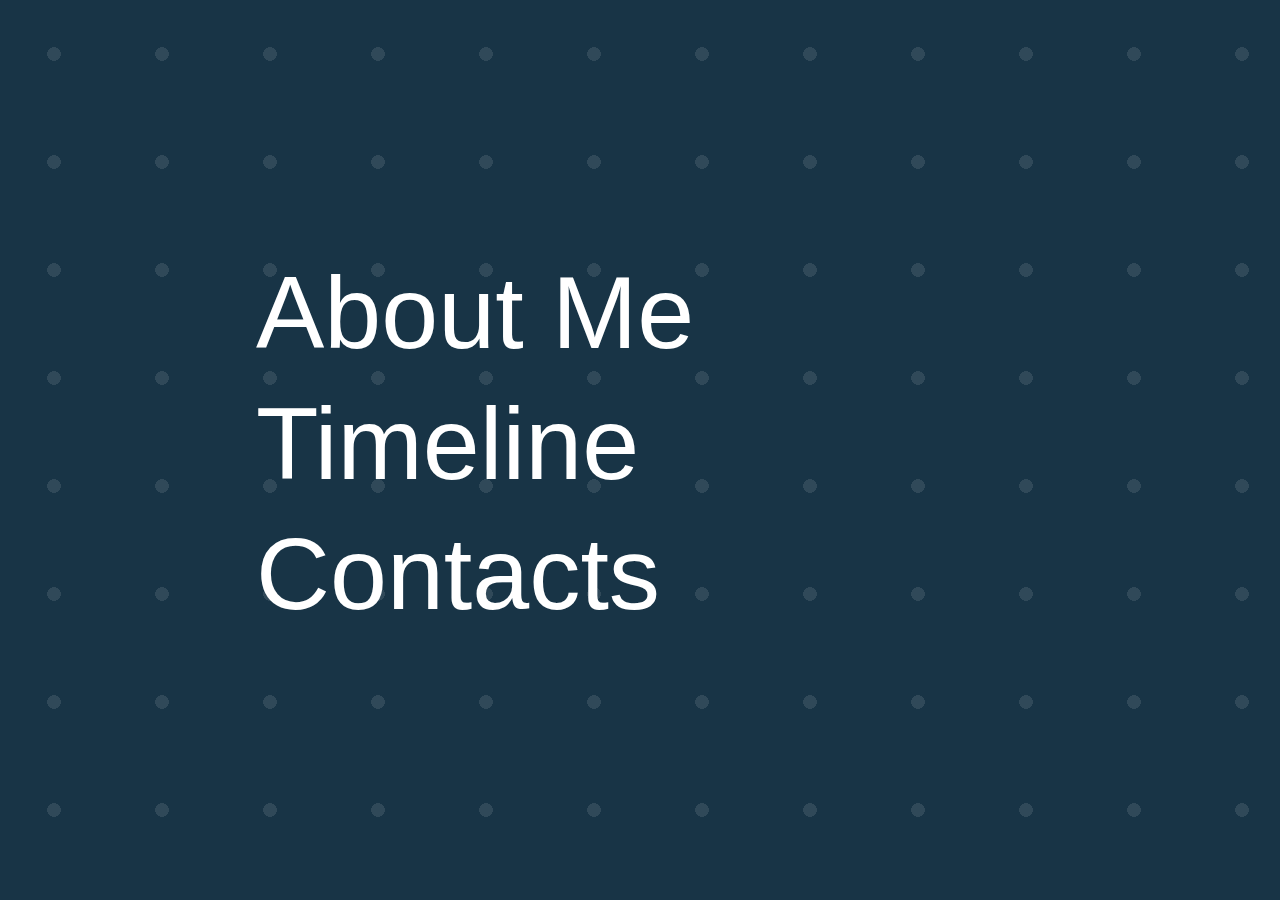
<file: index.html>
<html lang="en">
<head>
  <meta charset="UTF-8">
  <meta http-equiv="X-UA-Compatible" content="IE=edge">
  <meta name="viewport" content="width=device-width, initial-scale=1.0">
  <title>Koramist Samorapoom (Ongsa) Menu</title>
  <link rel="stylesheet" href="menu/index.css">
</head>



<body>
  <div id="menu">
    <div id="menu-items">
      <a href="about/about.html" class="menu-item">About Me</a>
      <a href="timeline/timeline.html" class="menu-item">Timeline</a>
      <a href="contact/contact.html" class="menu-item">Contacts</a>
      <div class="menu-item"></div>
    </div>
    <div id="menu-background-pattern"></div>
    <div id="menu-background-image"></div>
  </div>

  
  
  <script src="menu/index.js"></script>
</body>
</html>
</file>
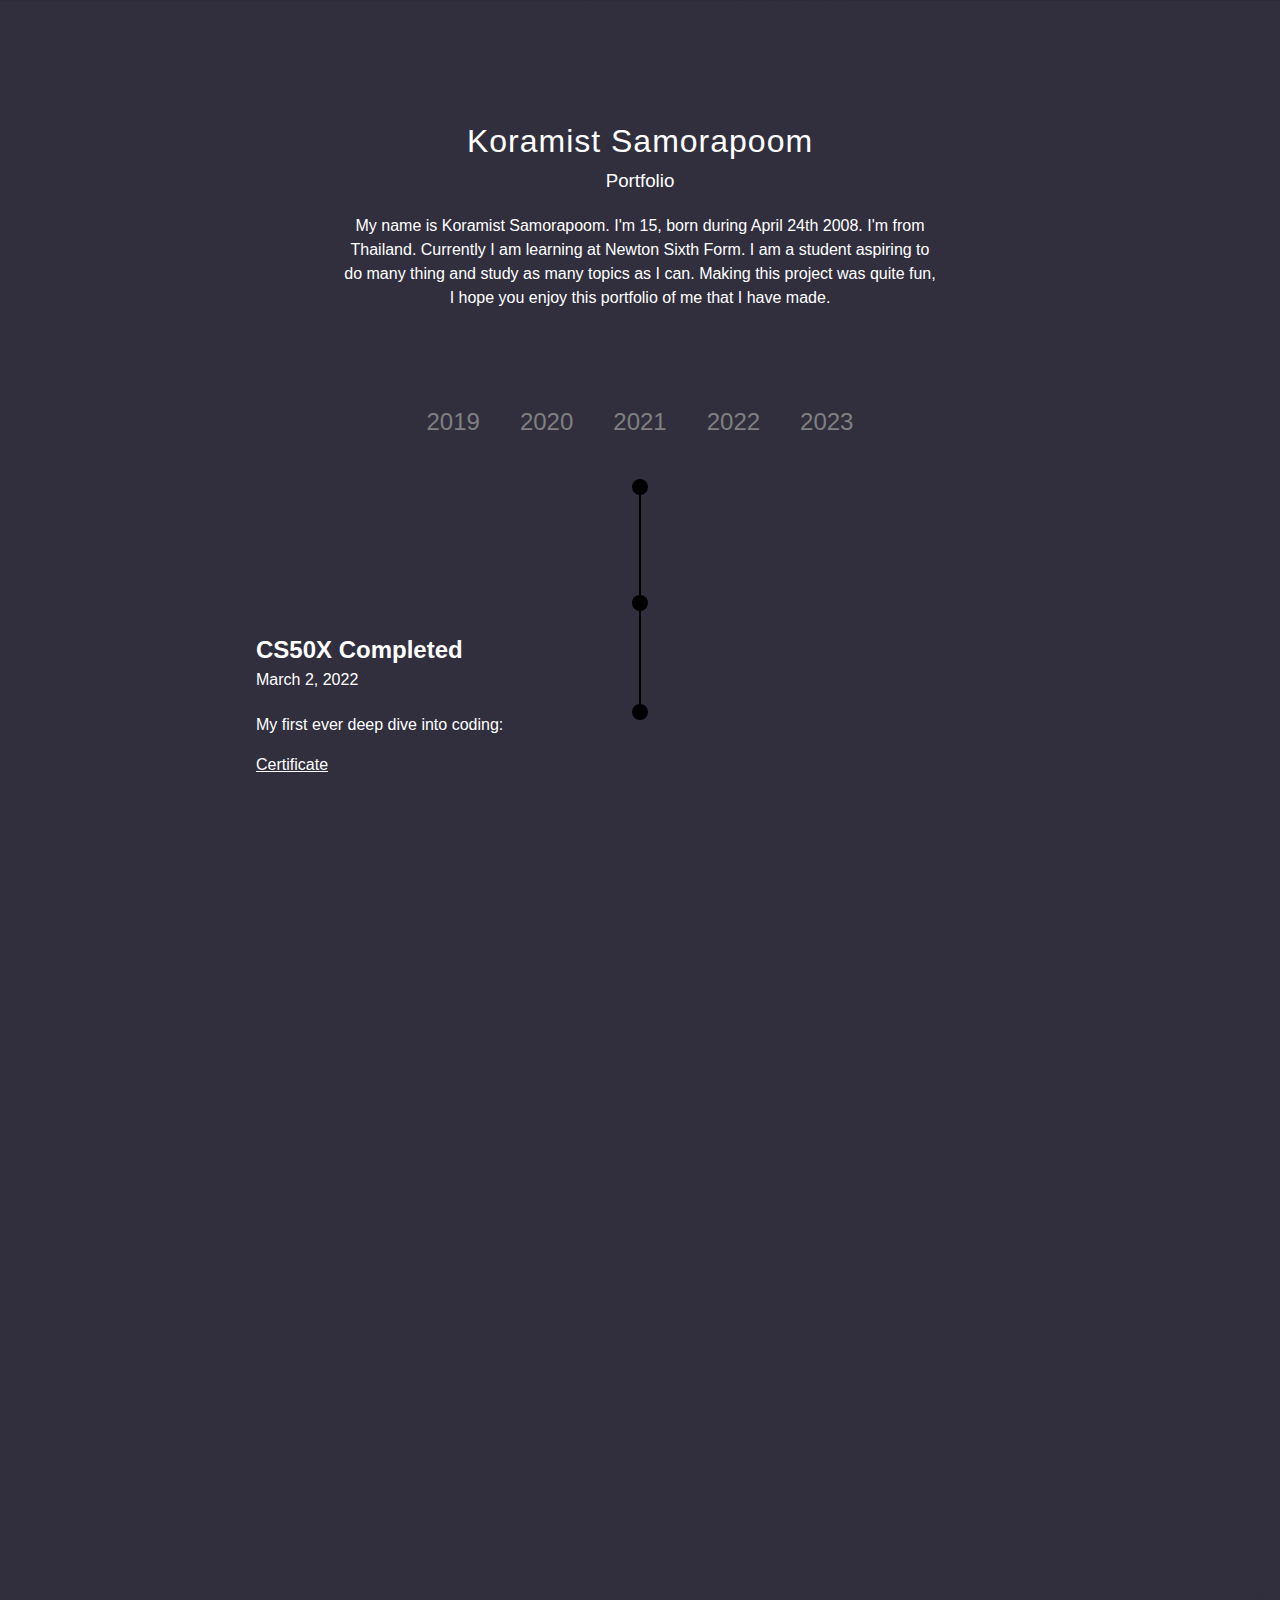
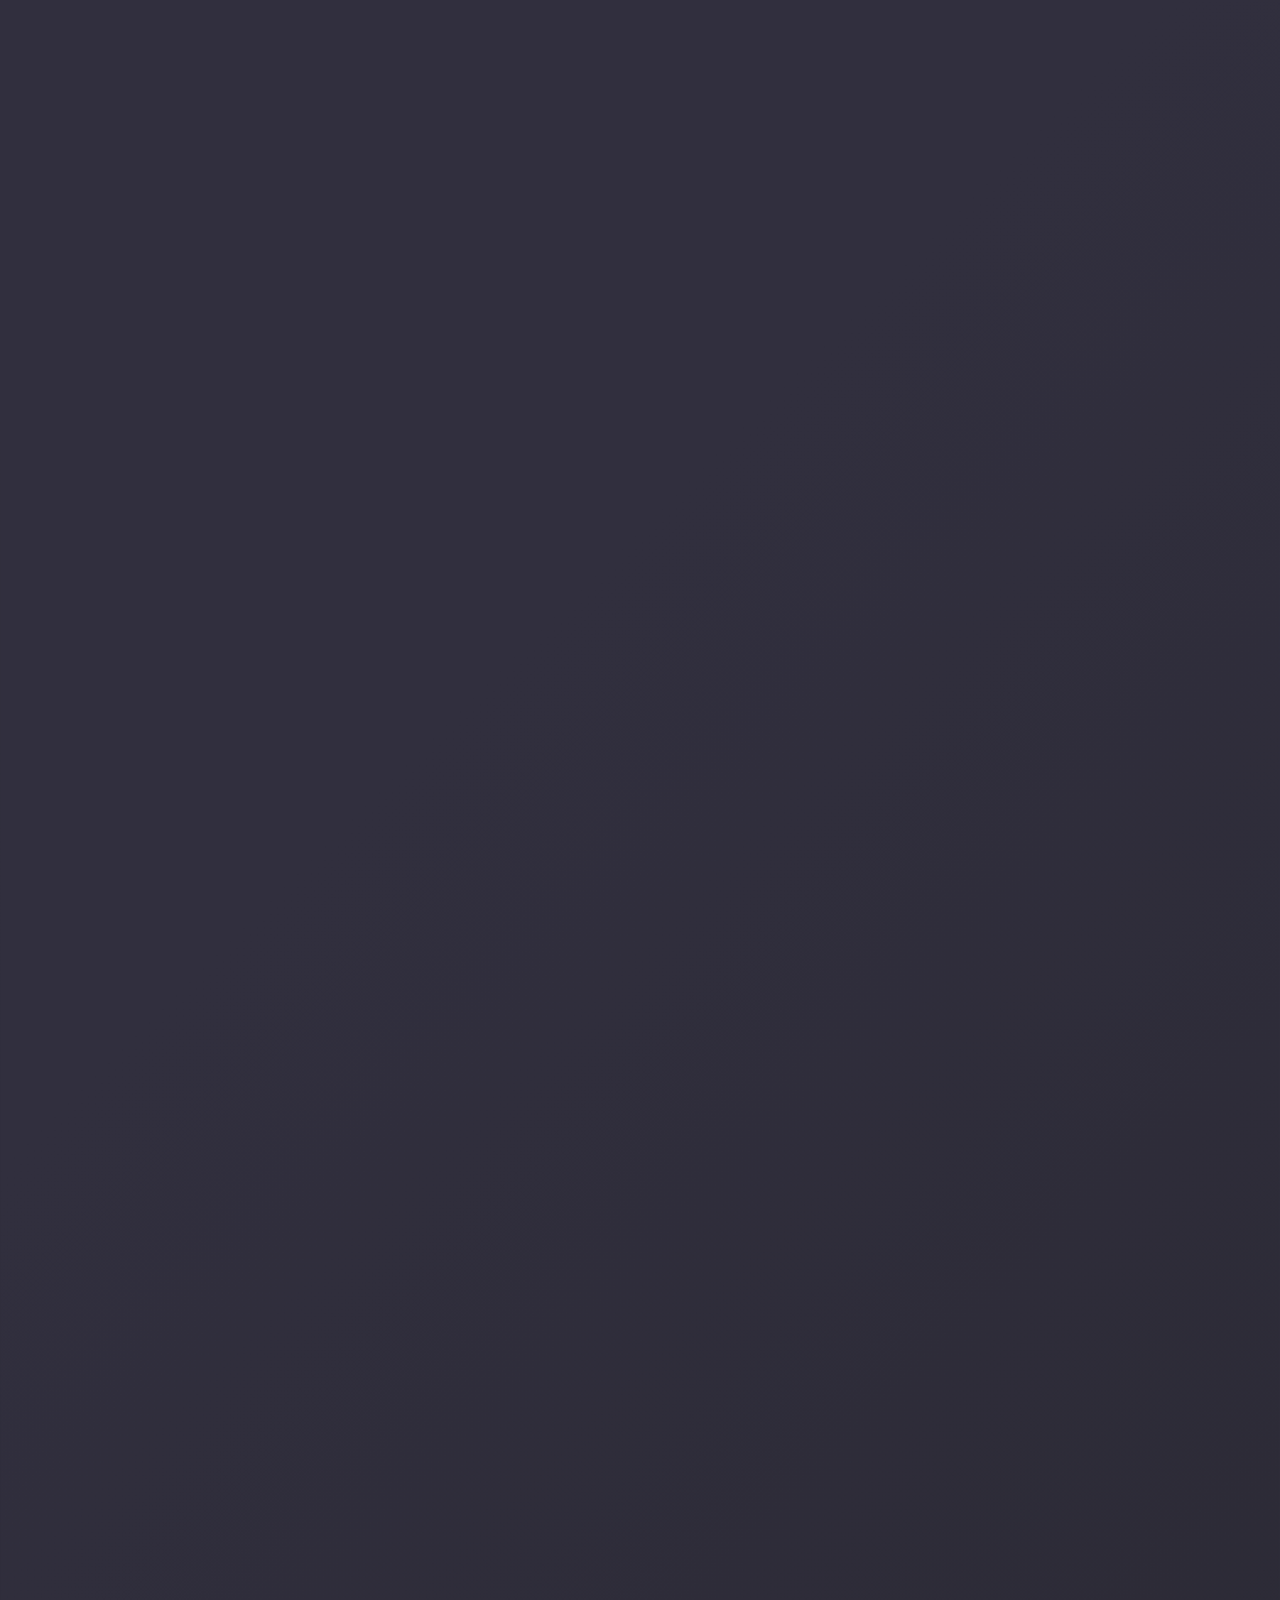
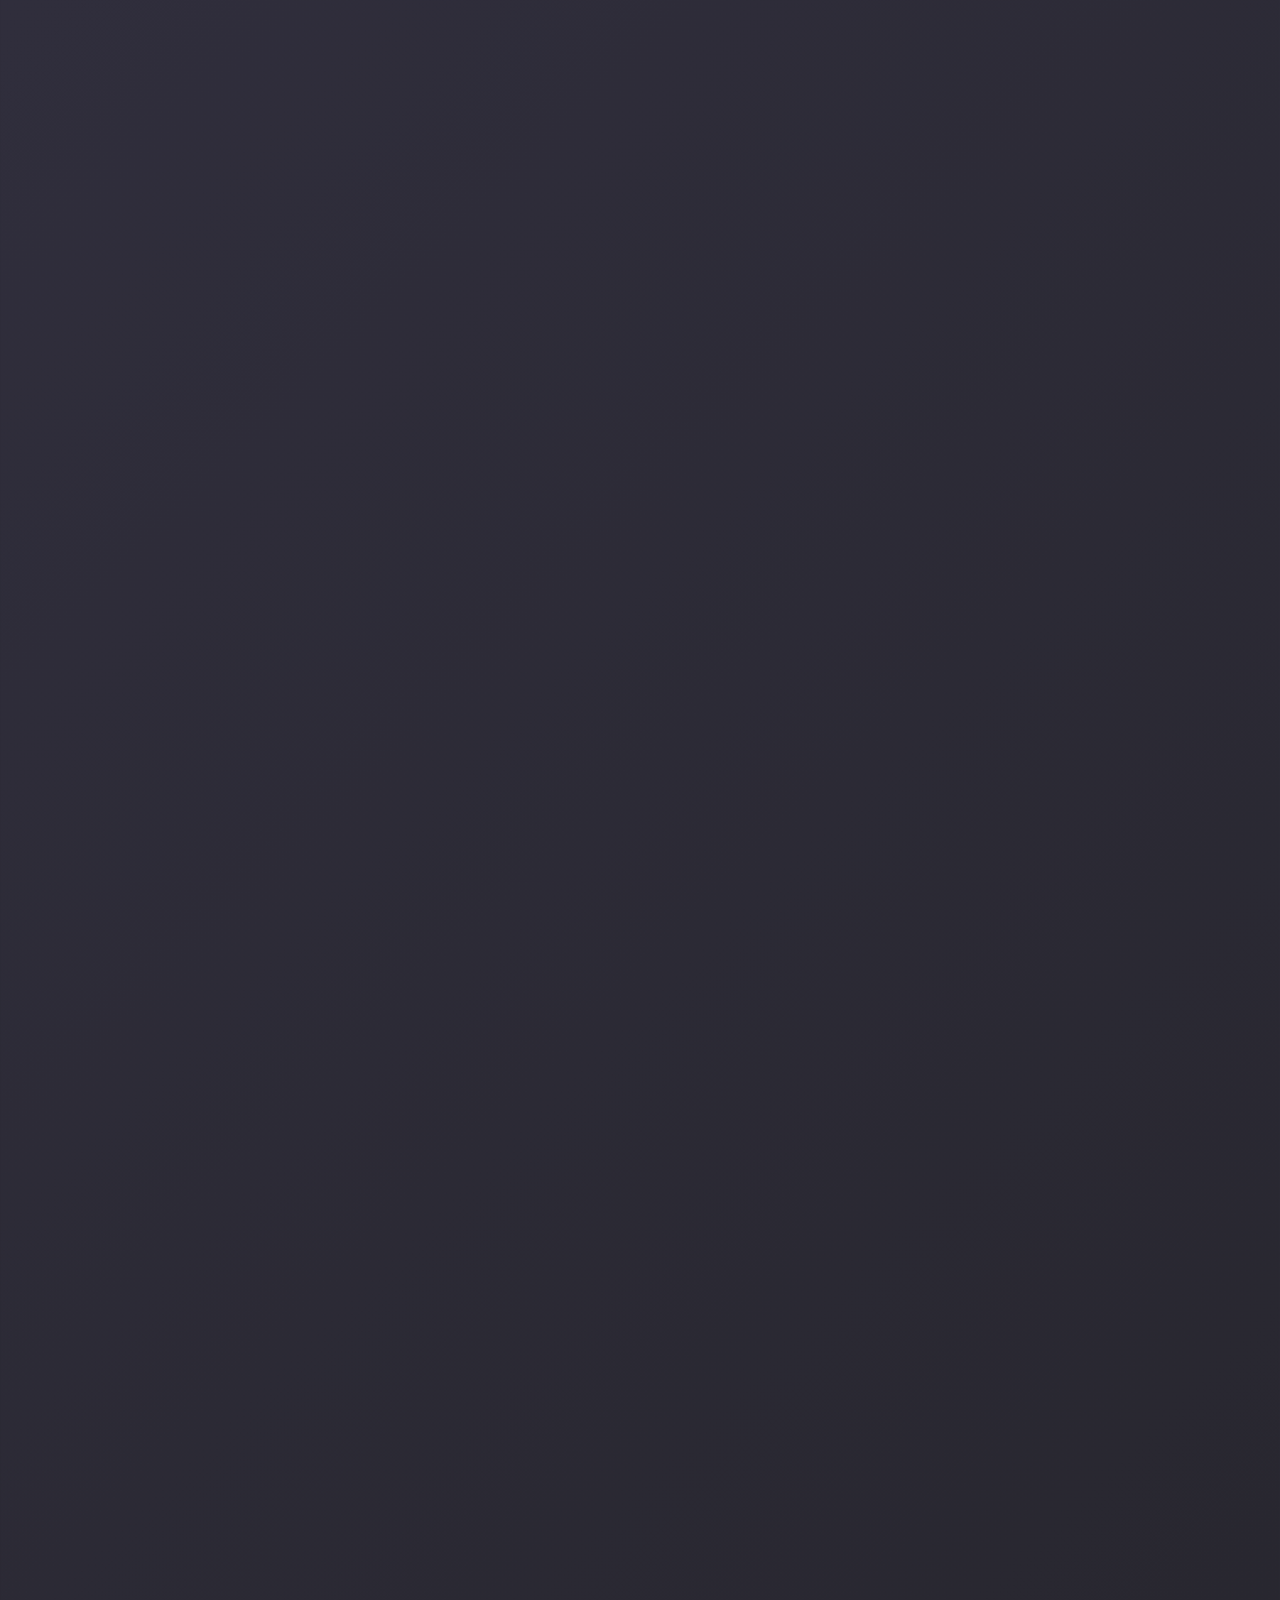
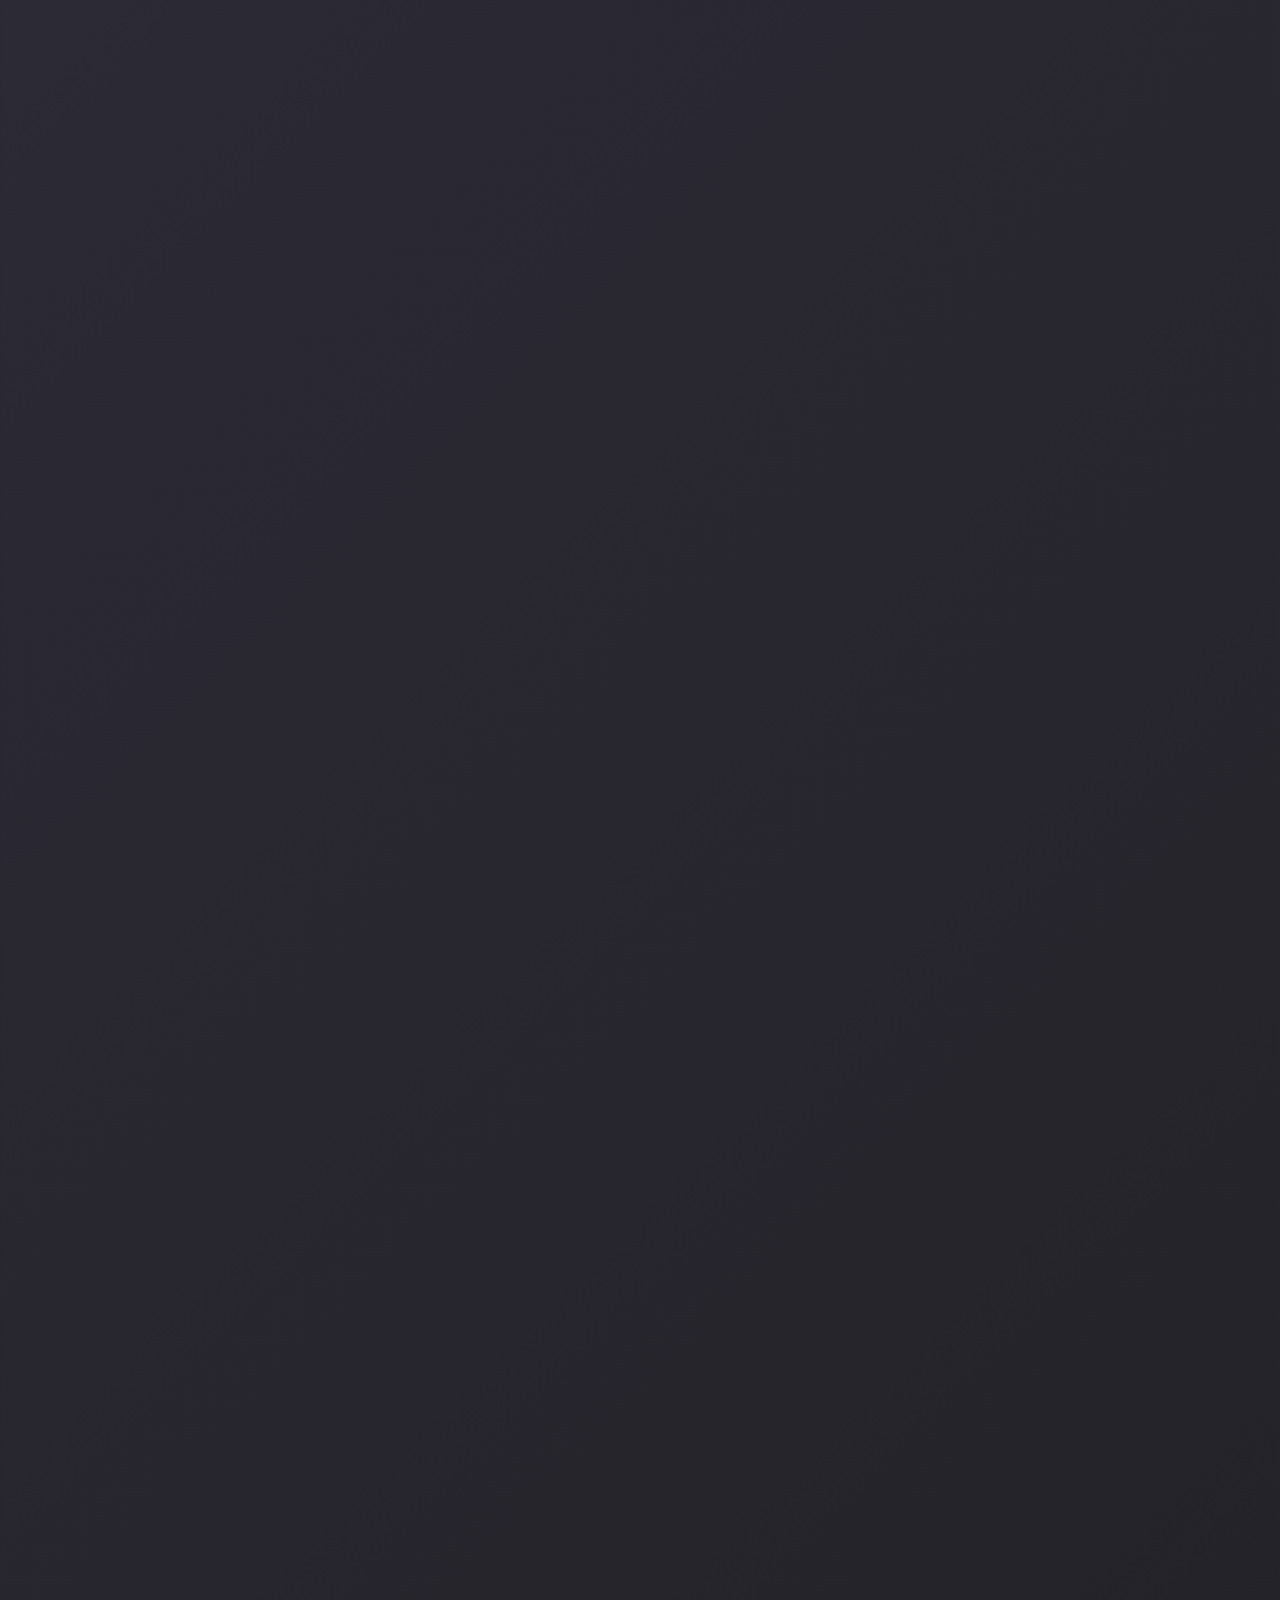
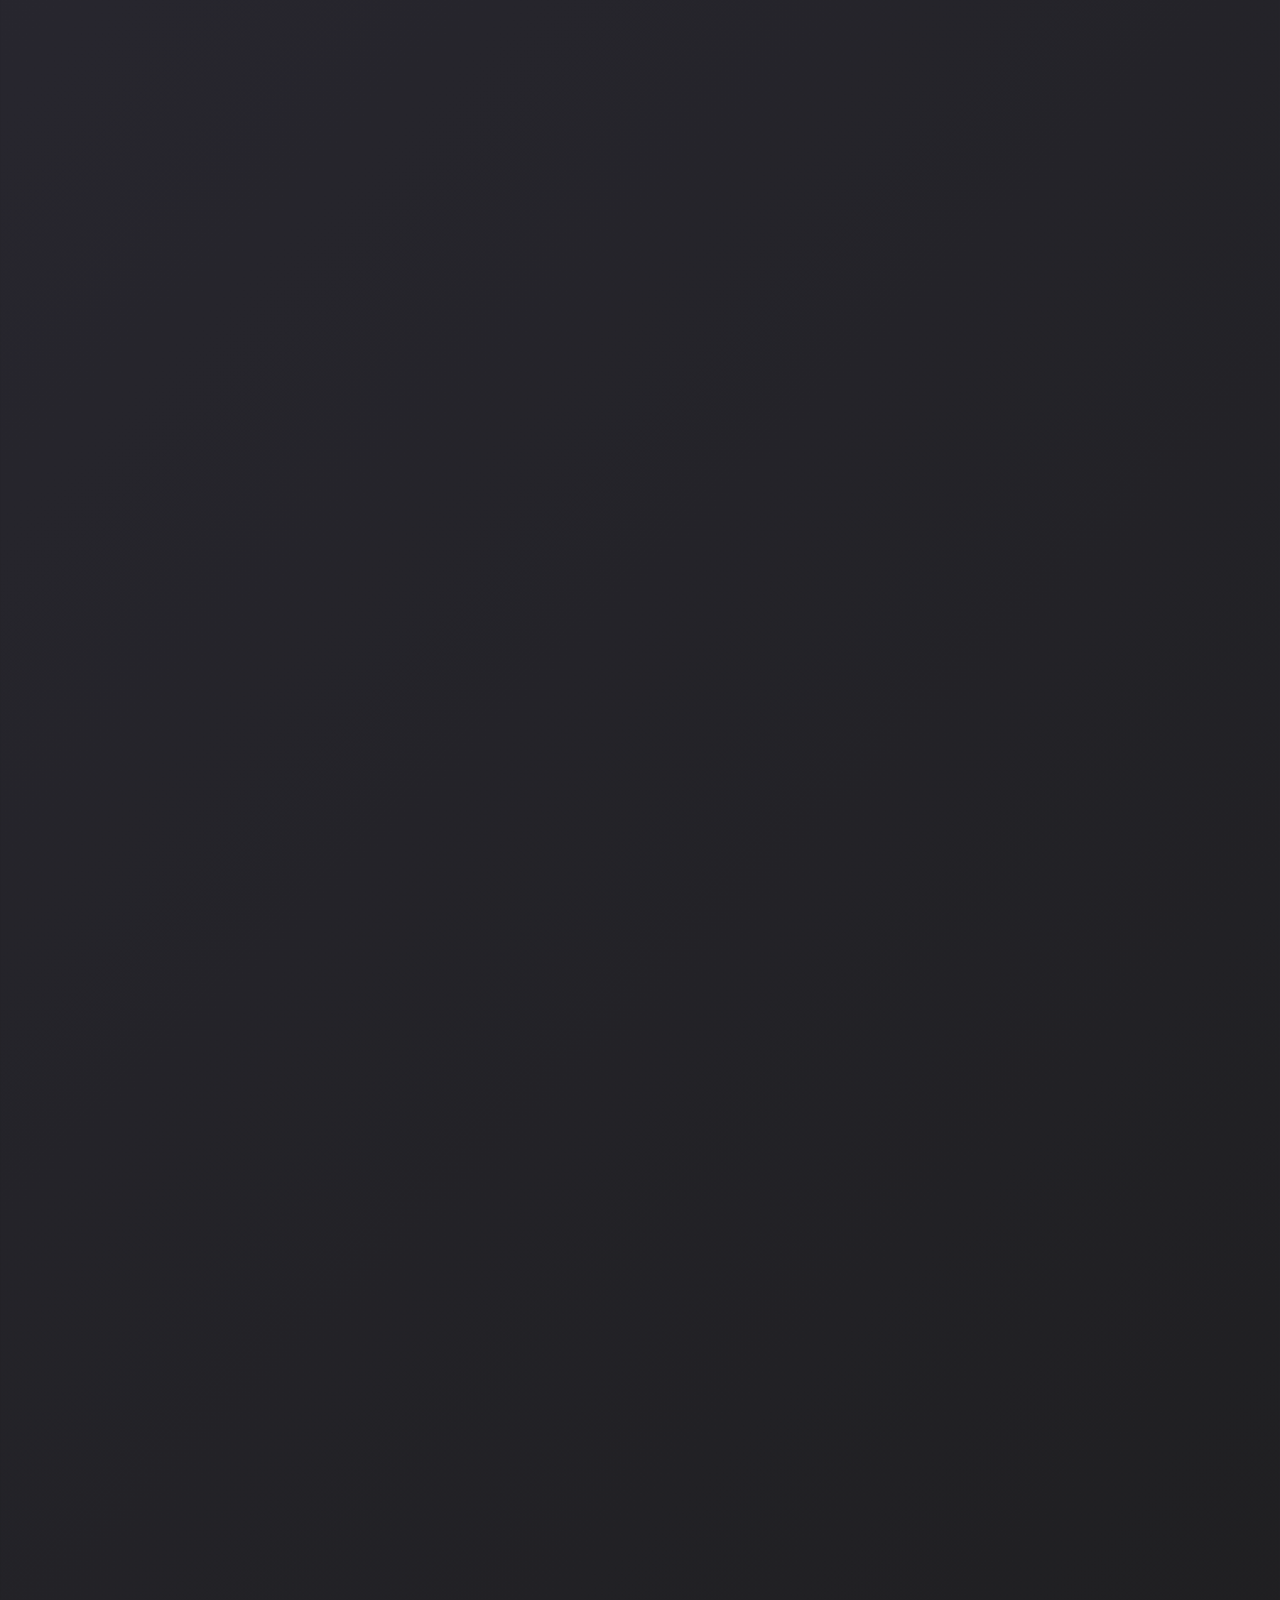
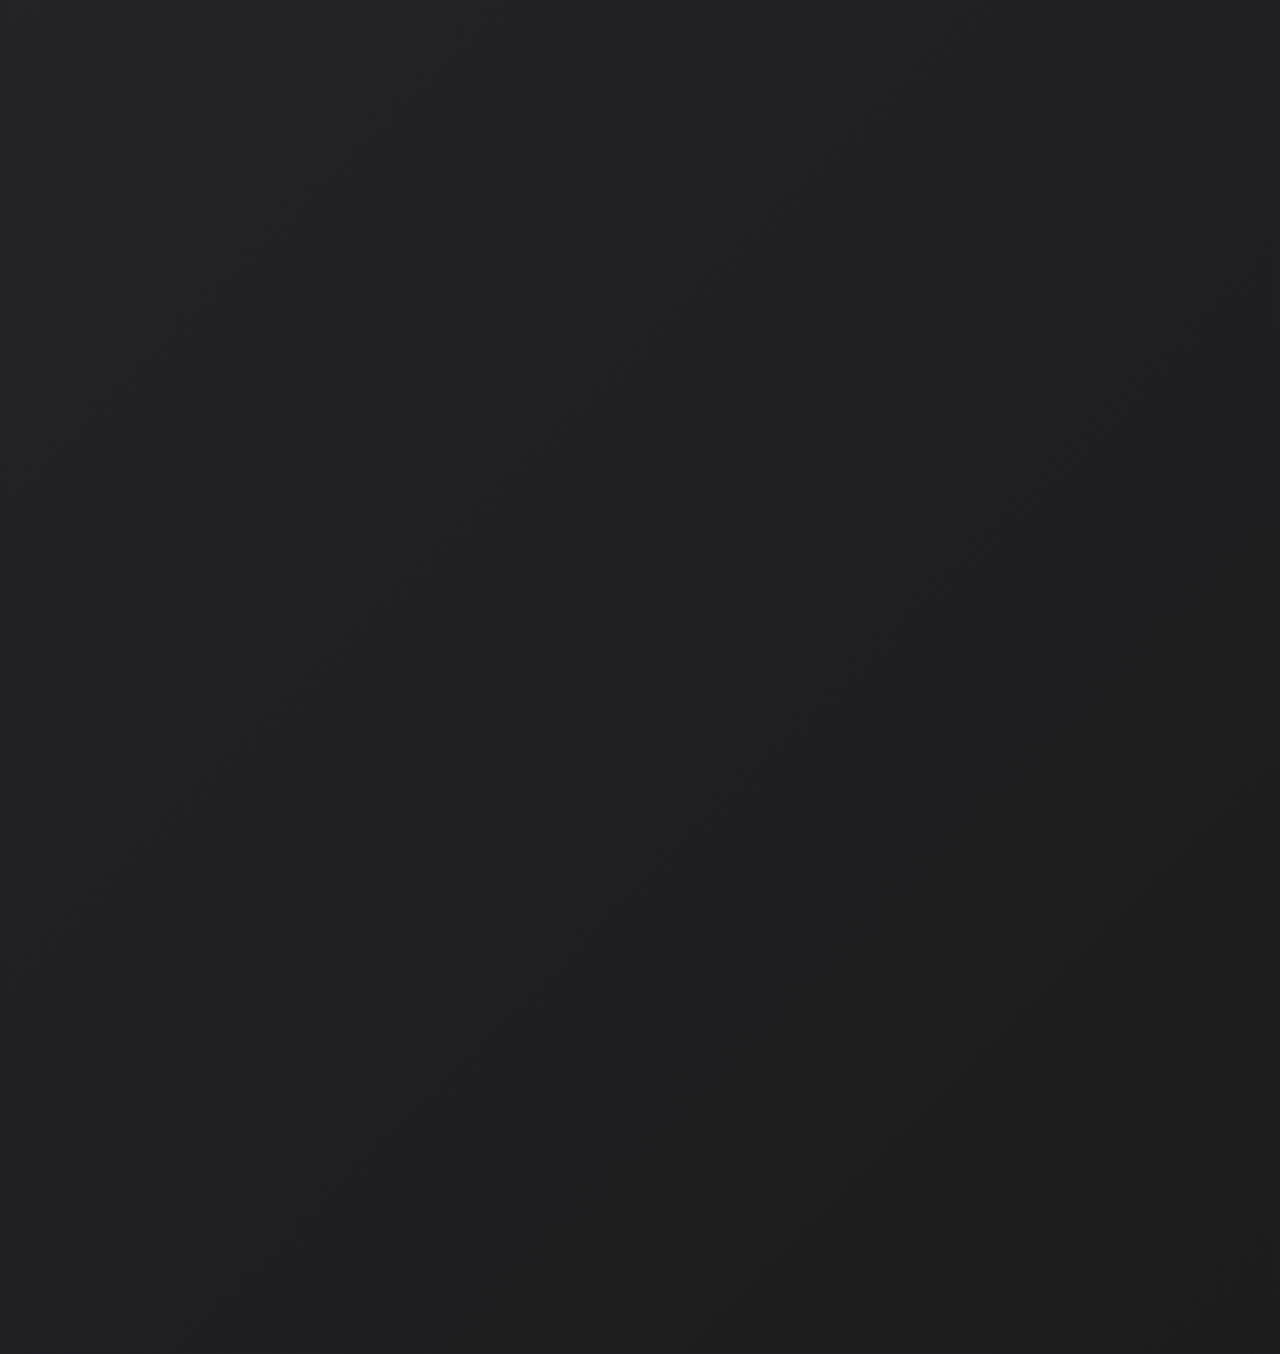
<file: src/index.html>
<html lang="en">

<head>
  <meta charset="UTF-8">
  <meta name="google-site-verification" content="U7Y7wLZvFvmIaFWsMz-RDxYe7Fuqx6DAsfLOasD5XYw" />
  <meta http-equiv="X-UA-Compatible" content="IE=edge">
  <meta name="viewport" content="width=device-width, initial-scale=1.0">
  <title>Document</title>
  <link rel="stylesheet" href="style.css">
</head>

<body>

  <div class="container">
    <div class="top-section">
      <h1>Koramist Samorapoom</h1>
      <h3>Portfolio</h3>
      <p>My name is Koramist Samorapoom. I'm 15, born during April 24th 2008. I'm from Thailand. Currently I am learning
        at Newton Sixth Form. I am a student
        aspiring to do many thing and study as many topics as I can. Making this project was quite fun, I hope you enjoy
        this portfolio of me that I have made.
      </p>
    </div>

    <div class="carousel">
      <div class="word" onclick="scrollToElement('2023')">2019</div>
      <div class="word" onclick="scrollToElement('2023')">2020</div>
      <div class="word" onclick="scrollToElement('2023')">2021</div>
      <div class="word" onclick="scrollToElement('2023')">2022</div>
      <div class="word" onclick="scrollToElement('2023')">2023</div>
    </div>

    <script>
      let words = document.querySelectorAll('.word');
      let carousel = document.querySelector('.carousel');
      let activeWord = 2;

      let carouselWidth = carousel.offsetWidth;
      let wordWidth = words[activeWord].offsetWidth;
      let offset = (carouselWidth / 2) - (wordWidth / 2);
      carousel.scrollLeft = words[activeWord].offsetLeft - offset;

      carousel.addEventListener('mouseover', function () {
        carousel.classList.add('hover');
        words[activeWord].classList.add('active');
      });

      carousel.addEventListener('mouseout', function () {
        carousel.classList.remove('hover');
        words[activeWord].classList.remove('active');
      });

      words.forEach(function (word, index) {
        word.addEventListener('mouseover', function () {
          words[activeWord].classList.remove('active');
          activeWord = index;
          if (carousel.classList.contains('hover')) {
            words[activeWord].classList.add('active');
          }
          let wordWidth = words[activeWord].offsetWidth;
          let offset = (carouselWidth / 2) - (wordWidth / 2);
          carousel.scrollLeft = words[activeWord].offsetLeft - offset;
        });
      });

      function scrollToElement(id) {
        const element = document.getElementById(id);
        element.scrollIntoView({ behavior: "smooth" });
        event.preventDefault();
      }
    </script>

    <div class="timeline">
      <div class="line"></div>


      <div class="section">
        <div class="bead"></div>
        <div class="content">
          <h2>CS50X Completed</h2>
          <h4>March 2, 2022</h4>
          <p>My first ever deep dive into coding:</p>
          <a href="https://cs50.harvard.edu/certificates/93911604-5c76-42c9-8cfe-ac96f04e247f">Certificate</a>
        </div>
      </div>

      <div class="section">
        <div class="bead"></div>
        <div class="content">
          <h2>First Hackathon</h2>
          <h4>March 13, 2022</h4>
          <p>First ever hands on experience with a real Hackathon, with friends as team members</p>
          <a href="https://devpost.com/software/life-coin">Certificate</a>
        </div>
      </div>

      <div class="section">
        <div class="bead"></div>
        <div class="content">
          <h2>Started building viruses</h2>
          <h4>May 17, 2022</h4>
          <p>Was very intrested in the concept of viruses so I decided to build one myself. I, for obvious reasons, can
            not link it here</p>
        </div>
      </div>

      <div class="section">
        <div class="bead"></div>
        <div class="content">
          <h2>Joined Newton Timetables, Lead Front-End Developer</h2>
          <h4>June 12, 2022</h4>
          <p>Joined Newton Timetables as a Lead Front-End Developer, a project that creates timetables for both students
            and teachers</p>
          <a href="https://timetables.newton.ac.th/Developers">List</a>
        </div>
      </div>

      <div class="section">
        <div class="bead"></div>
        <div class="content">
          <h2>Newton Timetable Beta Launch</h2>
          <h4>August 8, 2022</h4>
          <p>Beta Launch</p>
          <a href="https://timetables.newton.ac.th">Website</a>
        </div>
      </div>

      <div class="section">
        <div class="bead"></div>
        <div class="content">
          <h2 id="2023">Line Hackathon Semi-Finals</h2>
          <h4>January 24, 2023</h4>
          <p>Particpated and made it through to Line Hackathon Semi-Finals, currently bot is not working due to
            inactivity</p>
        </div>
      </div>

      <div class="section">
        <div class="bead"></div>
        <div class="content">
          <h2>Verso Hackathon, Top 5</h2>
          <h4>Febuary 5, 2023</h4>
          <p>Particpated and broke into Top 5 as Team Lead of project Green Journey, an Eco Tour bus company aiming for
            a sustainable approach to travelling in the most profitable way</p>
        </div>
      </div>

      <div class="section">
        <div class="bead"></div>
        <div class="content">
          <h2>Participated in Green Bird</h2>
          <h4>Febuary 22, 2023</h4>
          <p>Participated in the 9th Greenbird, a student led event that is partnered with the school and Greenbird from
            Japan</p>
          <a href="https://drive.google.com/file/d/1G9Kfec0_N1vByy44QMBeHaiag7_x_QHR/view">Certificate</a>
        </div>
      </div>

      <div class="section">
        <div class="bead"></div>
        <div class="content">
          <h2>Joined Newtonian, <br> Content Manager</h2>
          <h4>March 9, 2023</h4>
          <p>Joined Newtonian, a student led club revolving around the idea of nespapers, as a content manager</p>
          <a href="https://news.newton.ac.th/members">List</a>
        </div>
      </div>

      <div class="section">
        <div class="bead"></div>
        <div class="content">
          <h2>Japan Debate Open, Quarter Finalists</h2>
          <h4>March 19, 2023</h4>
          <p>Particpated in Japan Debate Open 3v3 Asia and broke into Quarter Finals after 5 rounds</p>
          <a href="https://drive.google.com/file/d/1rWbgMrAFL7zxOqD77mt9N59WW-k7EI20/view">Certificate</a>
        </div>
      </div>

      <div class="section">
        <div class="bead"></div>
        <div class="content">
          <h2>Microsoft Student Summit</h2>
          <h4>March 23, 2023</h4>
          <p>Microsoft student summit, is an event where students from all around the region come and learn about career
            paths and choices they should make</p>
          <a
            href="https://techcommunity.microsoft.com/t5/educator-developer-blog/microsoft-student-summit-march-2023-start-and-accelerate-your/ba-p/3736969">Certificate</a>
        </div>
      </div>


      <div class="section">
        <div class="bead"></div>
        <div class="content">
          <h2>CS50X 2023, <br> Harvard </h2>
          <h4>April 6-7, 2023</h4>
          <p>Completed the new CS50X in 2023 after alot of hard work, I gained a verified certificate offered by EdX and
            HarvardX</p>
          <a href="https://cs50.harvard.edu/certificates/c5e78e08-530d-401e-bd5f-58089af4d579">Unverified
            Certificate</a>
          <br>
          <a href="https://courses.edx.org/certificates/2a4b83672d6c483a89d2c45c6eea2e02">Verified Certificate</a>
        </div>
      </div>

      <div class="section">
        <div class="bead"></div>
        <div class="content">
          <h2>CS50P 2023, <br> Harvard </h2>
          <h4>April 8, 2023</h4>
          <p>Completed CS50P (CS50 Python) in 2023 after a lot of hard work, I gained an unverified certificate offered
            by HarvardX</p>
          <a href="https://cs50.harvard.edu/certificates/0a27143f-9e27-42b9-958e-f997fa48e90d">Certificate</a>
        </div>
      </div>

      <div class="section">
        <div class="bead"></div>
        <div class="content">
          <h2>CS50S 2023, <br> Harvard </h2>
          <h4>April 19, 2023</h4>
          <p>Completed CS50S (CS50 Scratch) in 2023 after a lot of hard work, I gained an unverified certificate offered
            by HarvardX</p>
          <a href="https://cs50.harvard.edu/certificates/90baa363-e9ab-412f-b35b-fff8947ccd9f">Certificate</a>
        </div>
      </div>

      <div class="section">
        <div class="bead"></div>
        <div class="content">
          <h2>Completed PL-900</h2>
          <h4>April 29, 2023</h4>
          <p>Completed PL-900 in 2023 after a lot of hard work, I gained an a trophy offered by Microsoft</p>
          <a
            href="https://learn.microsoft.com/en-us/training/achievements/learn-dynamics.power-plat-fundamentals.trophy?username=KoramistSamorapoom-4941&sharingId=4985859C800AF552">Certificate</a>
        </div>
      </div>

      <div class="section">
        <div class="bead"></div>
        <div class="content">
          <h2>Completed Microsoft Student Summit Challange, <br> Low Code Development</h2>
          <h4>April 29, 2023</h4>
          <p>Completed a Microsoft Student Summit Challange; Low code Development</p>
          <a
            href="https://view.email.microsoftemail.com/?qs=16ead218709f2b05bf5a577a73ad4b0422a431f5dba6e4bf2c4451fa894acb29fca3b4c7139b067181fa80658535c7e74e8eb3c885b0338e3fca9314305b975acc2d486e6ee12d10aa535cb03ed3c4e6891740e851f8dd7d">Certificate</a>
        </div>
      </div>


      <div class="section">
        <div class="bead"></div>
        <div class="content">
          <h2>Completed Microsoft Student Summit Challange, <br> AI, Data, Machine Learning Development</h2>
          <h4>April 30, 2023</h4>
          <p>Completed a Microsoft Student Summit Challange; AI, Data, Machine Learning Development</p>
          <a
            href="https://view.email.microsoftemail.com/?qs=16ead218709f2b05bf5a577a73ad4b0422a431f5dba6e4bf2c4451fa894acb29fca3b4c7139b067181fa80658535c7e74e8eb3c885b0338eedfd7a10590b40a326d5f03ed8a61cbdc1e91fed71577fce30e999fab05417ac">Certificate</a>
        </div>
      </div>

      <div class="section">
        <div class="bead"></div>
        <div class="content">
          <h2>Earned 26 Microsoft Badges</h2>
          <h4>May 2, 2023</h4>
          <p>Completed a various MIcrosoft Learning Paths and modules, totalling 26 earned badges and 6 trophies</p>
          <a
            href="https://learn.microsoft.com/en-us/users/koramistsamorapoom-4941/transcript/v250pin0mj0qxlk">Transcript</a>
        </div>
      </div>

      <div class="section">
        <div class="bead"></div>
        <div class="content">
          <h2>Completed Crtical Thinking for Business, <br> Chulalongkorn University</h2>
          <h4>May 5, 2023</h4>
          <p>Completed Chulalongkorn universities Critical Thinking for Business</p>
          <a
            href="https://mycourseville-default.s3.ap-southeast-1.amazonaws.com/system_course_files/2022_2/34719/cvcert_usercert/certificate_34719_960488-960488-16833024390212.jpg">Certificate</a>
        </div>
      </div>

      <div class="section">
        <div class="bead"></div>
        <div class="content">
          <h2>Completed English, <br> Chulalongkorn University</h2>
          <h4>May 6, 2023</h4>
          <p>Completed Chulalongkorn universities Upgrading your English</p>
          <a
            href="https://mycourseville-default.s3.ap-southeast-1.amazonaws.com/system_course_files/2022_2/34721/cvcert_usercert/certificate_34721_960488-960488-16833098003626.jpg">Certificate</a>
        </div>
      </div>

      <div class="section">
        <div class="bead"></div>
        <div class="content">
          <h2>Completed SEO Fundamentals</h2>
          <h4>May 7, 2023</h4>
          <p>Completed Semrush Academies SEO Fundamentals course with Greg Gifford</p>
          <a href="https://static.semrush.com/academy/certificates/1b3ff3e15c/koramist-samorapoom_1.pdf">Certificate</a>
        </div>
      </div>

      <div class="section">
        <div class="bead"></div>
        <div class="content">
          <h2>Completed Deep Learning Fundamentals</h2>
          <h4>May 8, 2023</h4>
          <p>Completed Cognitive Class AI's Deep Learning Fundamentals course</p>
          <a href="https://courses.cognitiveclass.ai/certificates/8df21fbab9dd4694854af298a2d66d7d">Certificate</a>
        </div>
      </div>

    </div>

  </div>

  <script src="timeline.js"></script>


</body>

</html>
</file>
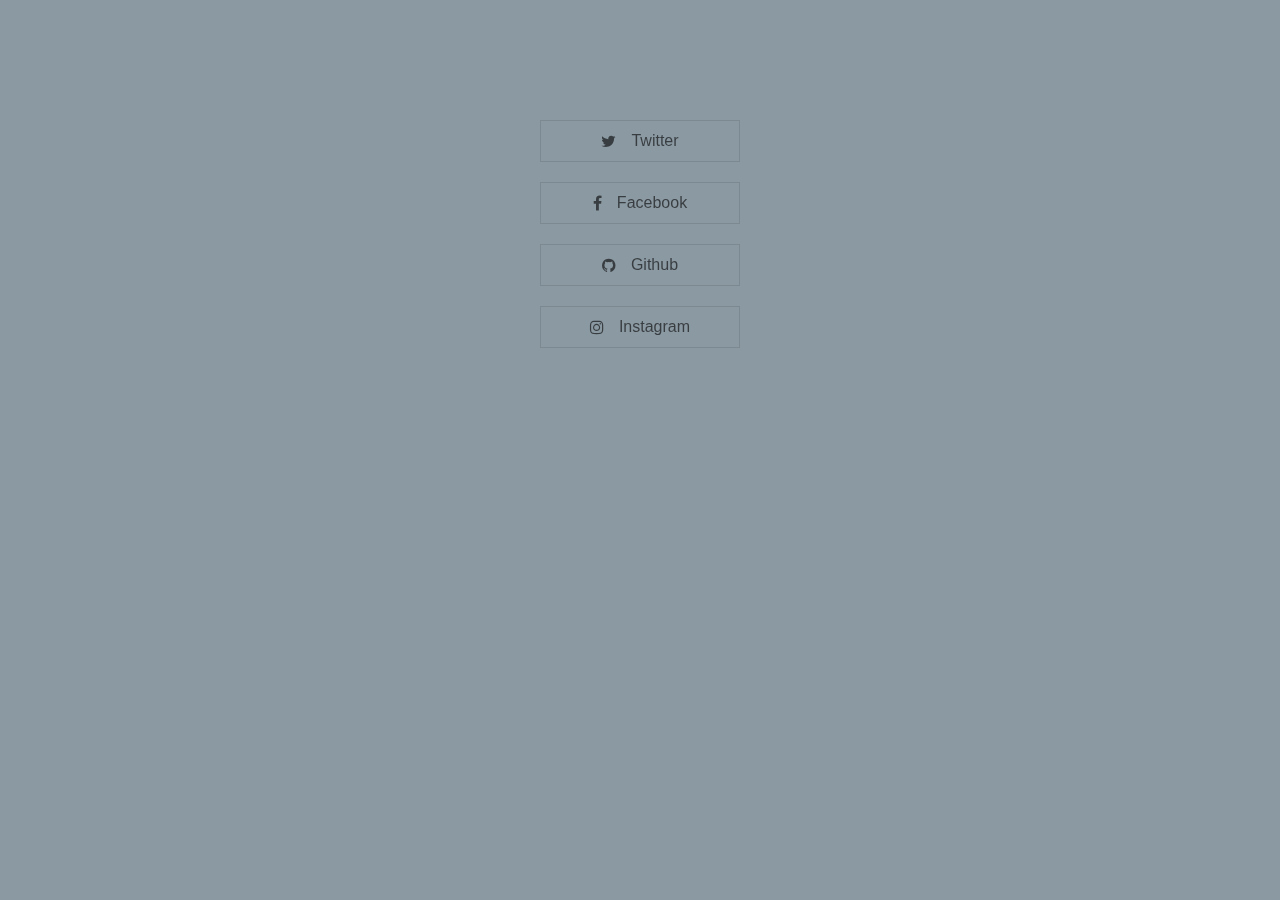
<file: contact/contact.html>
<html lang="en">

<head>
    <meta charset="UTF-8">
    <meta http-equiv="X-UA-Compatible" content="IE=edge">
    <meta name="viewport" content="width=device-width, initial-scale=1.0">
    <title>Koramist Samorapoom (Ongsa) Contacts</title>
    <link rel="stylesheet" href="contact.css">
    <link rel="stylesheet" href="https://cdnjs.cloudflare.com/ajax/libs/font-awesome/4.7.0/css/font-awesome.min.css">
</head>



<body id="social-section">
    <div class="social-container">
        <a href="https://twitter.com/_ongsas_" class="twitter"><i class="fa fa-twitter"></i>Twitter</a>

        <a href="https://www.facebook.com/koramist.samorapoom" class="facebook"><i class="fa fa-facebook"></i>Facebook</a>

        <a href="https://github.com/ongsaaa" class="github"><i class="fa fa-github"></i>Github</a>

        <a href="https://www.instagram.com/ongsaaas/" class="instagram"><i class="fa fa-instagram"></i>Instagram</a>
    </div>
</body>

</html>
</file>
<file: menu/index.css>
body {
    background-color: #183446;
    margin: 0px;
  }
  
  #menu {  
    align-items: center;
    display: flex;
    height: 100vh;
    width: 100vw;
  }
  
  #menu-items {
    margin-left: clamp(4rem, 20vw, 48rem);
    position: relative;
    z-index: 2;
  }
  
  #menu[data-active-index="0"] > #menu-background-pattern {
    background-position: 0% -25%;
  }
  
  #menu[data-active-index="1"] > #menu-background-pattern {
    background-position: 0% -50%;
  }
  
  #menu[data-active-index="2"] > #menu-background-pattern {
    background-position: 0% -75%;
  }
  
  #menu[data-active-index="3"] > #menu-background-pattern {
    background-position: 0% -100%;
  }
  
  #menu[data-active-index="0"] > #menu-background-image {
    background-position: center 45%;
  }
  
  #menu[data-active-index="1"] > #menu-background-image {
    background-position: center 50%;
  }
  
  #menu[data-active-index="2"] > #menu-background-image {
    background-position: center 55%;
  }
  
  #menu[data-active-index="3"] > #menu-background-image {
    background-position: center 60%;
  }
  
  #menu-background-pattern {
    background-image: radial-gradient(
      rgba(255, 255, 255, 0.1) 9%, 
      transparent 9%
    );
    background-position: 0% 0%;
    background-size: 12vmin 12vmin;
    height: 100vh;
    left: 0px;
    position: absolute;
    top: 0px;
    transition: opacity 800ms ease, 
      background-size 800ms ease,
      background-position 800ms ease;
    width: 100vw;
    z-index: 1;
  }
  
  #menu-background-image {
    background-image: url("https://scontent.fbkk28-1.fna.fbcdn.net/v/t39.30808-6/346095678_1676603819418643_841609645376608224_n.jpg?_nc_cat=101&ccb=1-7&_nc_sid=8bfeb9&_nc_eui2=AeEoWq8Xk_r4I3gU-8VbjSZqAjrotRKMJEQCOui1EowkRG3QvVmRrU-ZbRzDeEyDsLwzDOifVp8ohCdecWbBwY1G&_nc_ohc=PoyoFh1P6IMAX9-GHpM&_nc_ht=scontent.fbkk28-1.fna&oh=00_AfBU2oPy5g8BQe8DSbJa1LNkFkyVgWuiOd4CL4aeVzcweQ&oe=64654505");
    background-position: center 40%;
    background-size: 110vmax;
    height: 100%;
    left: 0px;  
    opacity: 0.15;
    position: absolute;
    top: 0px;
    transition: opacity 800ms ease,
      background-size 800ms ease,
      background-position 800ms ease;
    width: 100%;
    z-index: 0;
  }
  
  #menu-items:hover ~ #menu-background-pattern {
    background-size: 11vmin 11vmin;
    opacity: 0.5;
  }
  
  #menu-items:hover ~ #menu-background-image {
    background-size: 100vmax;
    opacity: 0.1;
  }
  
  #menu-items:hover > .menu-item {
    opacity: 0.3;
  }
  
  #menu-items:hover > .menu-item:hover {
    opacity: 1; 
  }
  
  .menu-item {
    color: white;
    cursor: pointer;
    display: block;
    font-family: sans-serif;
    font-size: clamp(3rem, 8vw, 8rem);
    padding: clamp(0.25rem, 0.5vw, 1rem) 0rem;
    text-decoration: none;
    transition: opacity 400ms ease;
  }
</file>
<file: src/style.css>
body{
  font-family: sans-serif;
  margin: 0;
  padding: 0;
  line-height: 1.5;
  font-weight: 400;
  color: white;
  background-color: #4c4177;
  background-image: linear-gradient(315deg, #1C1C1C 0%, #312F3E 74%);
}

.container{
  padding: 2rem;
  padding-bottom: 400px;
  margin: 0 auto;
  max-width: 800px;
}

.top-section{
  text-align: center;
  padding: 4rem 0;
  max-width: 600px;
  margin: 0 auto;
}

.timeline{
  position: relative;
  min-height: 150px;
}

.line{
  position: absolute;
  z-index: 2;
  left: calc(50% - 1px);
  width: 2px;
  top: -50px;
  bottom: -50px;
  background-color: #000;
  display: none;
}

.line:before,
.line:after{
  position: absolute;
  display: block;
  content: '';
  height: 1rem;
  width: 1rem;
  border-radius: 50%;
  background-color: #000;
  left: 50%;
  transform: translateX(-50%);
}

.line:after{
  bottom: 0;
}

.section{
  display: flex;
  opacity: 0;
  transform: translateX(-100%);
  transition: 600ms ease;
  position: relative;
  z-index: 1;
  margin: 50px 0;
  padding: 1rem;
  border-radius: 1rem;
  align-items: center;
  min-height: 300px;
}

.section:nth-child(odd){
  flex-direction: row-reverse;
  transform: translateX(100%);
}

.bead{
  position: absolute;
  display: block;
  height: 1rem;
  width: 1rem;
  border-radius: 50%;
  background-color: #000;
  left: 50%;
  top: 20%;
  transform: translateX(-50%);
}

.content{
  width: calc(50% - 2rem);
}

.show-me:nth-child(n){
  transform: none;
  opacity: 1;
}

h1{
  font-weight: 400;
  letter-spacing: 1px;
}

h3{
  margin-top: -20px;
  font-weight: 200;
}

h4{
  margin-top: -20px;
  font-weight: 200;
}

a{
  color: white;
}

.carousel {
  display: flex;
  flex-wrap: nowrap;
  overflow-x: auto;
  justify-content: center;
  align-items: center;
  height: 50px;
  margin: 0 auto;
  padding: 2rem;
  margin-top: -25px;
  margin-bottom: 20px;
}

.word {
  flex-shrink: 0;
  font-size: 24px;
  padding: 0 20px;
  color: gray;
  text-align: center;
  transition: ease 0.4s;
}

.word.active {
  color: white;
  font-weight: bold;
}

.word:hover {
  cursor: pointer;
}
</file>
<file: contact/contact.css>
body {
  background-color: #18344680;
  margin: 0px;
  font-family: sans-serif;
}

*,
:before,
:after {
  -moz-box-sizing: border-box;
  -webkit-box-sizing: border-box;
  box-sizing: border-box;
}

h1,
h2 {
  text-align: center;
  line-height: 20px
}

h1 {
  color: rgba(0, 0, 0, .8);
}

h2 {
  color: rgba(0, 0, 0, .2);
}

.social-container {
  margin: 0 auto;
  padding: 40px 0;
  width: 200px;
  height: 100%;
}

#social-section {
  padding: 60px 0;
  -webkit-transition: all .2s ease-out;
  -moz-transition: all .2s ease-out;
  -ms-transition: all .2s ease-out;
  -o-transition: all .2s ease-out;
  transition: all .2s ease-out;
}

.social-container a {
  display: flex;
  width: 200px;
  line-height: 40px;
  border: 1px solid rgba(0, 0, 0, .1);
  color: rgba(0, 0, 0, .6);
  margin: 20px 0;
  text-decoration: none;
  text-align: center;
  justify-content: center;
  align-items: center;
}

.social-container a::before {
  background-color: transparent;
  bottom: 0;
  content: '';
  left: 0;
  position: fixed;
  right: 0;
  top: 0;
  z-index: -1;
}

.social-container a i {
  margin-right: 15px;
}

.social-container a:hover {
  border: 1px solid rgba(255, 255, 255, .3);
  color: black;
}

.twitter:hover::before {
  background-color: #00aced;
}

.facebook:hover::before {
  background-color: #3b5998;
}

.github:hover::before {
  background-color: #0d111769;
}

.googleplus:hover::before {
  background-color: #dd4b39;
}

.dribbble:hover::before {
  background-color: #ea4c89;
}

.instagram:hover::before {
  background-color: #417399;
}

.social-container a,
.social-container a::before {
  -webkit-transition: all .2s ease-in;
  -moz-transition: all .2s ease-in;
  -ms-transition: all .2s ease-in;
  -o-transition: all .2s ease-in;
  transition: all .2s ease-in;
}
</file>
